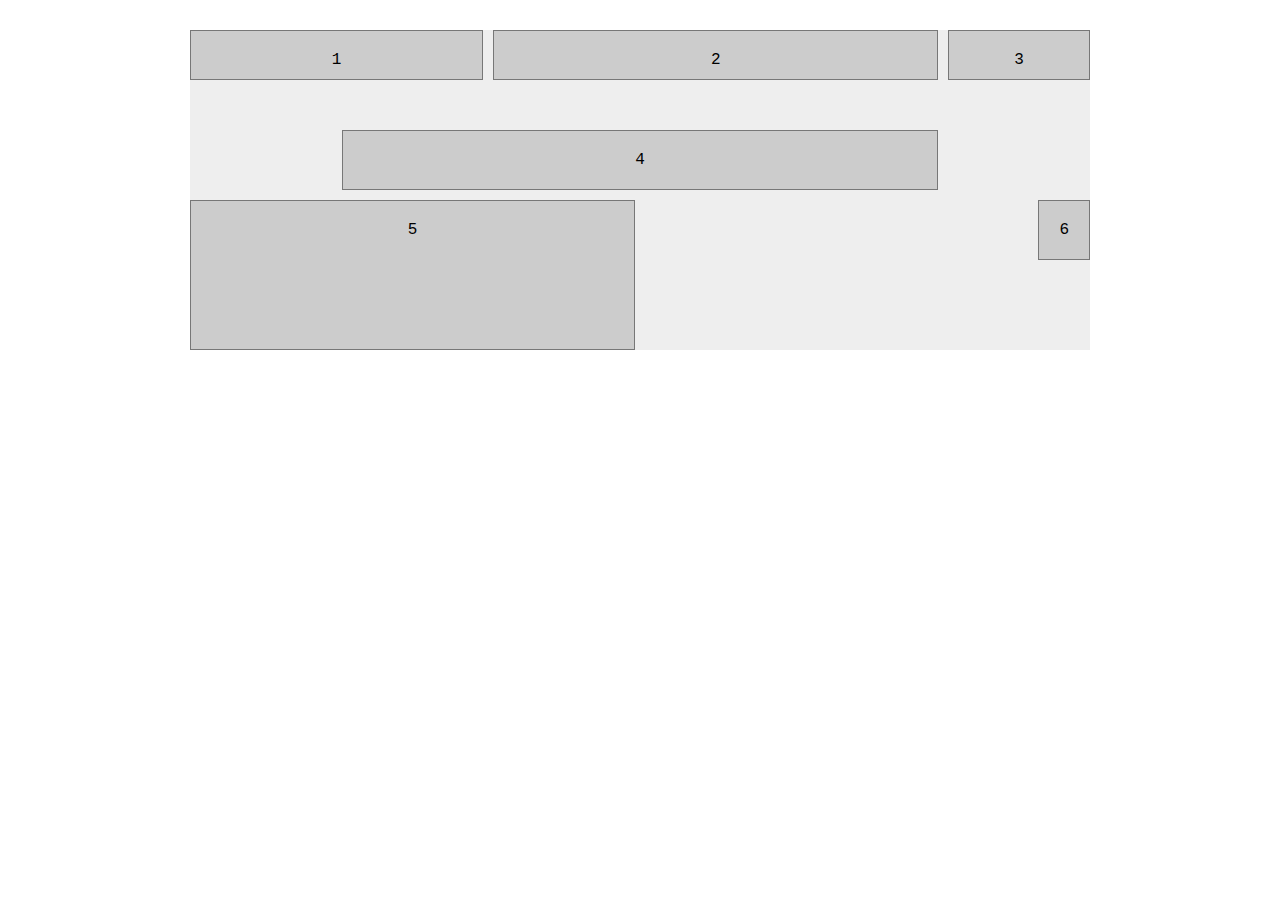
<file: basics/index.html>
<!DOCTYPE html>
<html lang="en">
<head>
    <meta charset="UTF-8">
    <meta http-equiv="X-UA-Compatible" content="IE=edge">
    <meta name="viewport" content="width=device-width, initial-scale=1.0">
    <link rel="stylesheet" href="style.css">
    <title>Document</title>
</head>
<body>
    <div class="grid-container">
        <div>1</div>
        <div>2</div>
        <div>3</div>
        <div>4</div>
        <div>5</div>
        <div>6</div>
    </div>
</body>
</html>
</file>
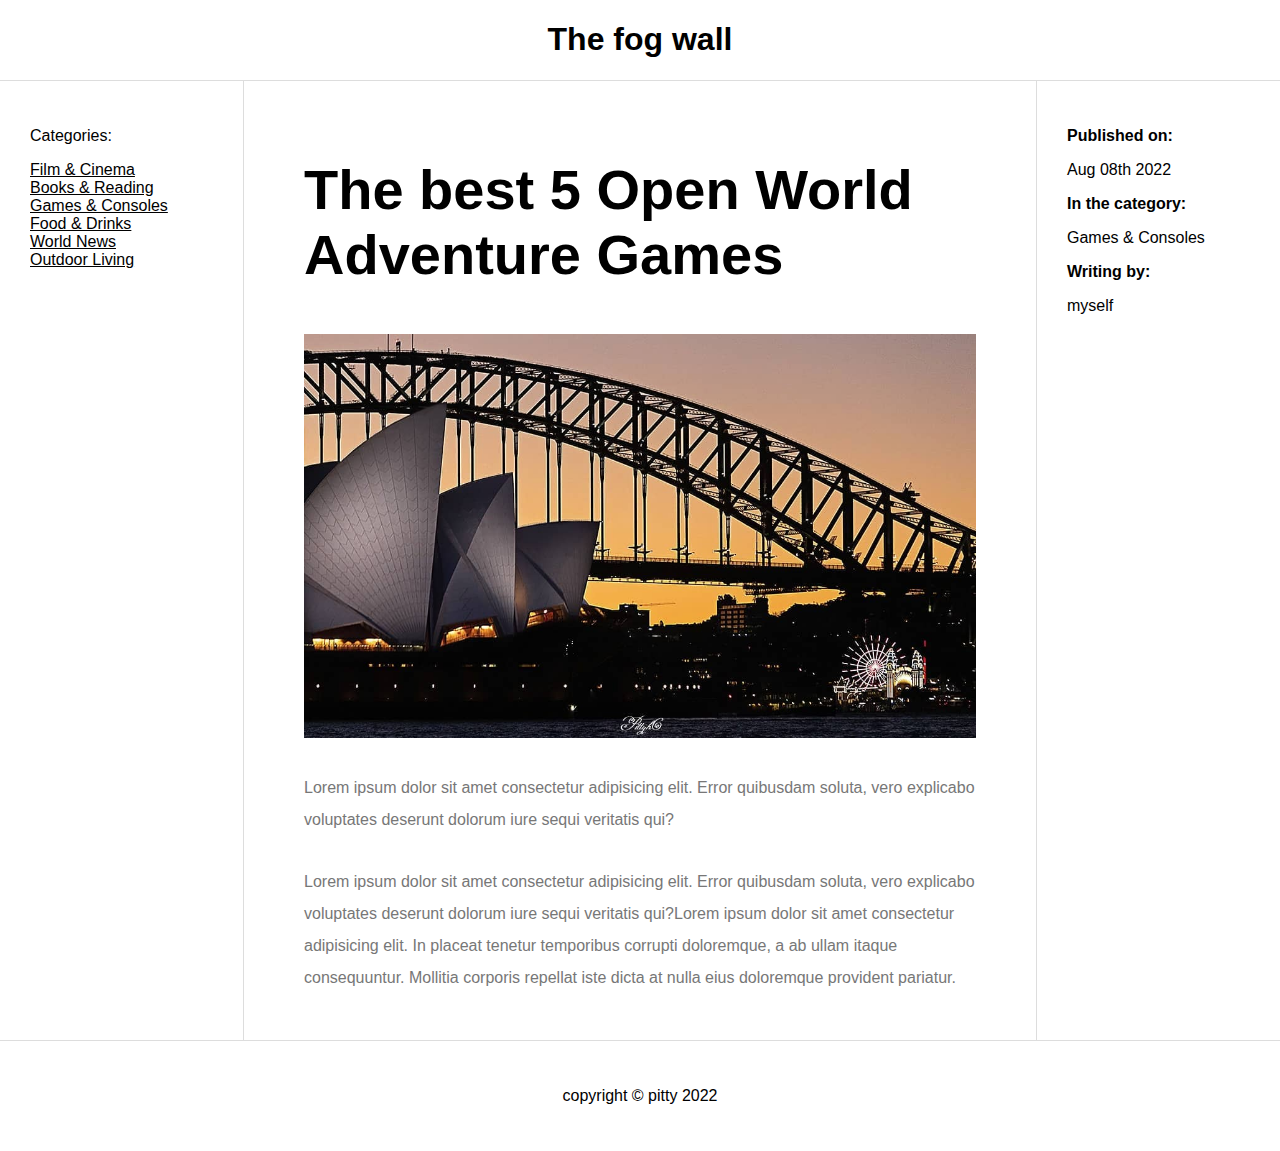
<file: holy/index.html>
<!DOCTYPE html>
<html lang="en">
<head>
    <meta charset="UTF-8">
    <meta http-equiv="X-UA-Compatible" content="IE=edge">
    <meta name="viewport" content="width=device-width, initial-scale=1.0">
    <link rel="stylesheet" href="style.css">
    <title>Document</title>
</head>
<body>
    <div class="grid-container">
        <header>
            <h1>The fog wall</h1>
        </header>
        <nav>
            <p>Categories:</p>
            <li>Film & Cinema</li>
            <li>Books & Reading</li>
            <li>Games & Consoles</li>
            <li>Food & Drinks</li>
            <li>World News</li>
            <li>Outdoor Living</li>
        </nav>
        <article>
            <h2>The best 5 Open World Adventure Games</h2>
            <img src="/holy/img/1h.jpg" alt="">
            <p>Lorem ipsum dolor sit amet consectetur adipisicing elit. Error quibusdam soluta, vero explicabo voluptates deserunt dolorum iure sequi veritatis qui?</p>
            <p>Lorem ipsum dolor sit amet consectetur adipisicing elit. Error quibusdam soluta, vero explicabo voluptates deserunt dolorum iure sequi veritatis qui?Lorem ipsum dolor sit amet consectetur adipisicing elit. In placeat tenetur temporibus corrupti doloremque, a ab ullam itaque consequuntur. Mollitia corporis repellat iste dicta at nulla eius doloremque provident pariatur.</p>
        </article>
        <aside>
            <ul>
                <li>
                    <p><strong>Published on:</strong></p>
                    <p>Aug 08th 2022</p>
                </li>
                <li>
                    <p><strong>In the category:</strong></p>
                    <p>Games & Consoles</p>
                </li>
                <li>
                    <p><strong>Writing by:</strong></p>
                    <p>myself</p>
                </li>
            </ul>
        </aside>
        <footer>
            <p>copyright &copy; pitty 2022</p>
        </footer>
    </div>
</body>
</html>
</file>
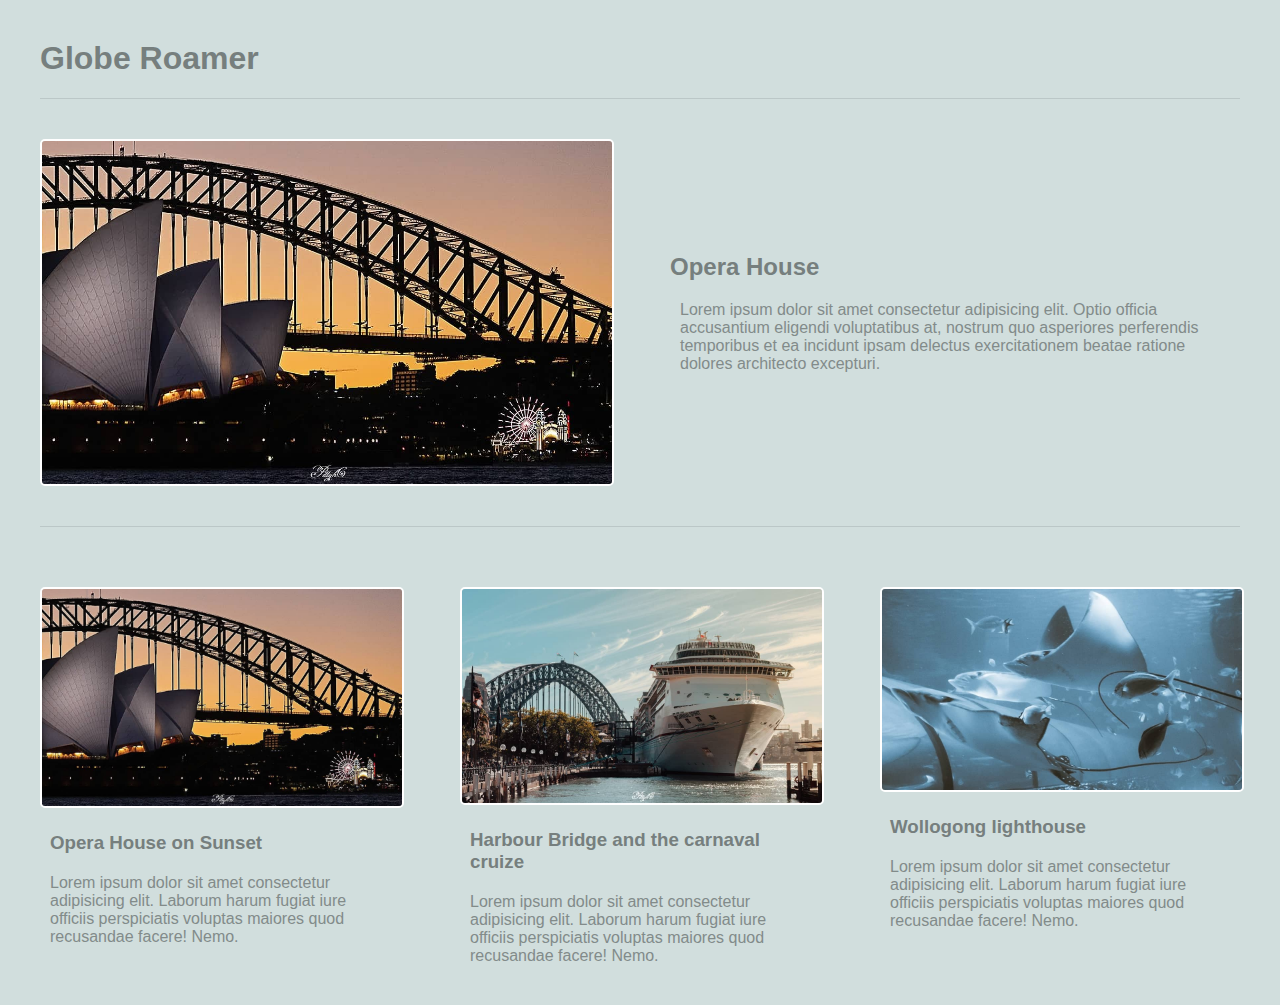
<file: multi-column/index.html>
<!DOCTYPE html>
<html lang="en">
<head>
    <meta charset="UTF-8">
    <meta http-equiv="X-UA-Compatible" content="IE=edge">
    <meta name="viewport" content="width=device-width, initial-scale=1.0">
    <link rel="stylesheet" href="style.css">
    <title>Document</title>
</head>
<body>

    <header>
        <h1>Globe Roamer</h1>
    </header>
    <main class="grid-container">
        <article class="featured">
            <img src="/multi-column/img/1h.jpg" alt="opera house sunset">
            <div>
                <h2>Opera House</h2>
                <p>Lorem ipsum dolor sit amet consectetur adipisicing elit. Optio officia accusantium eligendi voluptatibus at, nostrum quo asperiores perferendis temporibus et ea incidunt ipsam delectus exercitationem beatae ratione dolores architecto excepturi.</p>
            </div>
        </article>
        <article>
            <img src="/multi-column/img/1h.jpg" alt="article image opera house">
            <div>
                <h3>Opera House on Sunset</h3>
                <p>Lorem ipsum dolor sit amet consectetur adipisicing elit. Laborum harum fugiat iure officiis perspiciatis voluptas maiores quod recusandae facere! Nemo.</p>
            </div>
        </article>
        <article>
            <img src="/multi-column/img/2h.jpg" alt="Harbour Bridge and a cruize">
            <div>
                <h3>Harbour Bridge and the carnaval cruize</h3>
                <p>Lorem ipsum dolor sit amet consectetur adipisicing elit. Laborum harum fugiat iure officiis perspiciatis voluptas maiores quod recusandae facere! Nemo.</p>
            </div>
        </article>
        <article>
            <img src="/multi-column/img/3h.jpg" alt="Wollogong lighthouse">
            <div>
                <h3>Wollogong lighthouse</h3>
                <p>Lorem ipsum dolor sit amet consectetur adipisicing elit. Laborum harum fugiat iure officiis perspiciatis voluptas maiores quod recusandae facere! Nemo.</p>
            </div>
        </article>
    </main>
</body>
</html>
</file>
<file: basics/style.css>
body{
    margin: 30px;
    font-family: 'Courier New', Courier, monospace;
}

.grid-container{
    background-color: #eee;
    max-width: 900px;
    margin: 0 auto;
    display: grid;
    grid-template-columns: repeat(6, 1fr);
    grid-template-rows: 50px 100px 150px;
    gap: 10px;
    justify-items: stretch;
    align-items: stretch;
}
.grid-container > div{
    background-color: #ccc;
    text-align: center;
    padding: 20px;
    border: 1px solid #777;
}
.grid-container > div:nth-child(1){
    grid-column: 1 / span 2;
}
.grid-container > div:nth-child(2){
    grid-column: span 3;
}
.grid-container > div:nth-child(3){
    grid-column: span 1;
}
.grid-container > div:nth-child(4){
    grid-column: 2/ 6;
    align-self: end;
    /* height: 100px; */
}
.grid-container > div:nth-child(5){
    grid-column: span 3;
}
.grid-container > div:nth-child(6){
    grid-column: span 3;
    justify-self: end;
    align-self: start;
}
</file>
<file: holy/style.css>
body{
    margin: 0;font-family: 'Gill Sans', 'Gill Sans MT', Calibri, 'Trebuchet MS', sans-serif;
}

ul,li{
    padding: 0;
    list-style: none;
}
.grid-container{
    display: grid;
    grid-template-columns: 1fr 3fr 1fr;
    column-gap: 30px;
}
header{
    grid-column: span 3;
    text-align: center;
    border-bottom: 1px solid #ddd;
}
nav{
    padding: 30px;
    border-right: 1px solid #ddd;   
}
nav li{
    text-decoration: underline;
}
article{
    padding: 30px;
}
article h2{
    font-size: 3.5em;
    max-width: 800px;
}
article img{
    width: 100%;
}
article p{
    margin-top: 30px;
    line-height: 2em;
    color: #777;
}
aside{
    padding: 30px;
    border-left: 1px solid #ddd;
}
footer{
    grid-column: span 3;
    text-align: center;
    border-top: 1px solid #ddd;
    padding: 30px;
}


/* responsive */
/* tablet/ipad */
@media screen and (max-width: 1200px){
    nav{
        grid-column: span 3;
        border-right: 0; 
        border-bottom: 1px solid #ddd;
    }
    nav li{
        display: inline-block;
        margin-right: 10px;;
    }
    article{
        grid-column: span 2;
    }
    aside{
        padding: 16px;
    }
}

@media screen and (max-width: 980px){
    nav, article, aside{
        grid-column: span 3;
    }
    aside{
        border-left: 0;
        border-top: 1px solid #ddd;
        text-align: center;
    }
    article h2{
        font-size: 2.5em;
    }
}
</file>
<file: multi-column/style.css>
body{
    margin: 20px;
    font-family: 'Franklin Gothic Medium', 'Arial Narrow', Arial, sans-serif;
    background-color: #d1dedd;
}
ul,li{
    padding:0;
    list-style: none;
}
h1,h2,h3{
    color: #767f7e;
}
p{
    color: #828b8a;
}
header{
    max-width: 1200px;
    margin: 40px auto;
    border-bottom: 1px solid #bbc7c7;

}
.grid-container{
    display: grid;
    grid-template-columns: repeat(3, 1fr);
    gap: 60px;
    max-width: 1200px;
    margin: 20px auto;
}
article.featured{
    grid-column: span 3;
    display: grid;
    grid-template-columns: 1fr 1fr;
    gap: 60px;
    align-items: center;
    border-bottom: 1px solid #bbc7c7;
    padding-bottom: 40px;
}
article img, article.featured img{
    width: 100%;
    border: 2px solid #fff;
    border-radius: 5px;
}
article p, article h3{
    margin: 20px 10px;
}

/* reponsive tablet/ipad */
@media (max-width: 980px){
    article{
        display: grid;
        grid-column: span 3;
        grid-template-columns: 1fr 1fr;
        gap: 60px;
        align-items: center;
        border-bottom: 1px solid #bbc7c7;
        padding-bottom: 40px;
    }
}

/* reponstive mobile */
@media (max-width: 780px) {
    article, article.featured{
        display: block;
        margin: 0 20px;
    }
    
}
</file>
